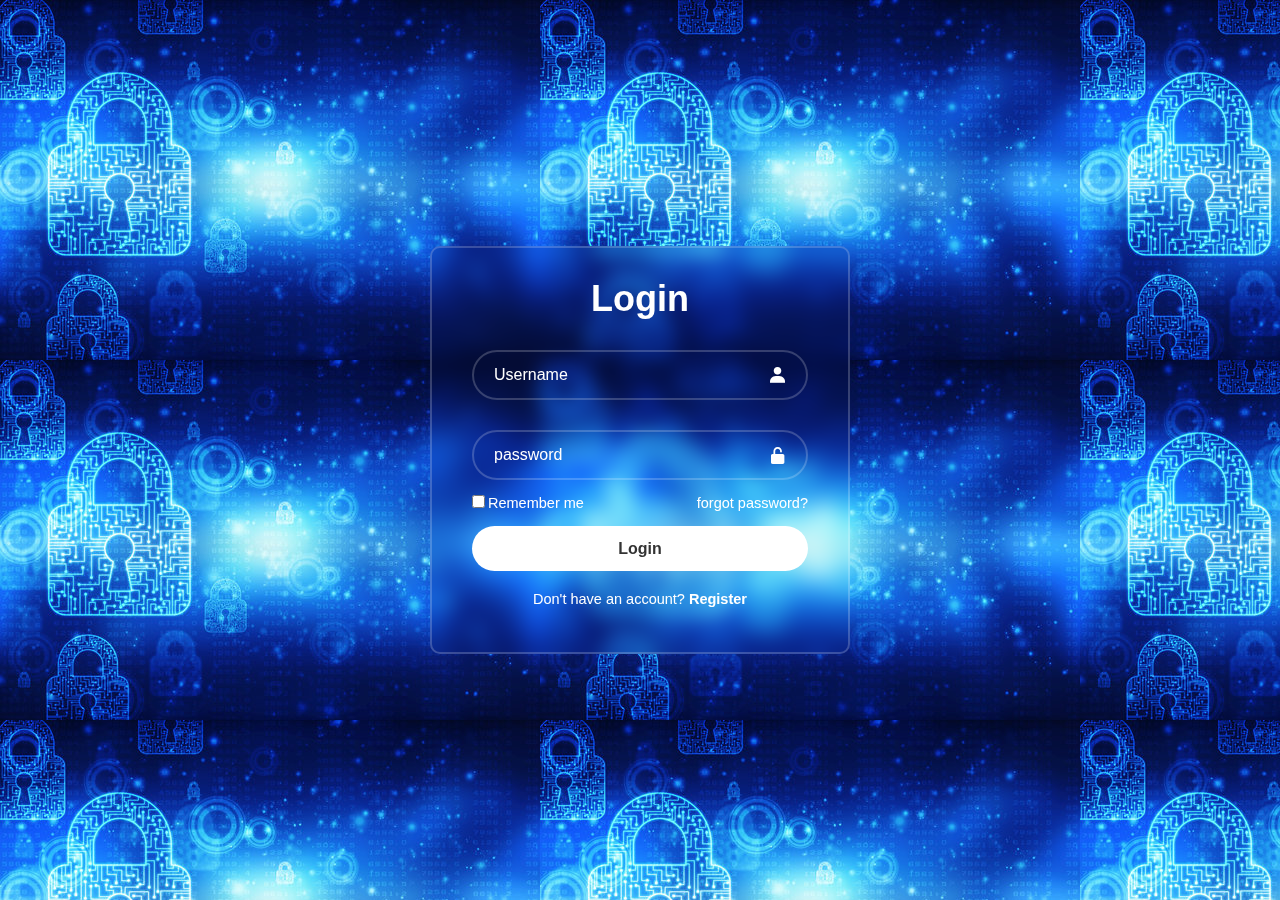
<file: public/index.html>
<!DOCTYPE html>
<html lang="en">
  <head>
    <meta charset="UTF-8" />
    <meta name="viewport" content="width=device-width, initial-scale=1.0" />
    <title>login</title>
    <link rel="stylesheet" href="style.css" />
    <link href='https://unpkg.com/boxicons@2.1.4/css/boxicons.min.css' rel='stylesheet'>
    
  </head>
  <body>
    <div class="login-container">
      <form action="/login" method="post">
        <h1>Login</h1>
        <div class="form-group">
          <input type="text" name="username" placeholder="Username" required >
          <i class='bx bxs-user'></i>
        </div>
        <div class="form-group">
          <input type="password" name="password" placeholder="password" required>
          <i class='bx bxs-lock-open-alt'></i>
         
        </div>
        <div class="remember-forgot">
          <label> <input type="checkbox" />Remember me </label>
          <a href="#">forgot password?</a>
        </div>
        <button type="submit" class="btn">Login</button>
        <div class="register-link">
          <p>
            Don't have an account?
            <a href="/Register.html"> Register</a>
          </p>
        </div>
      </form>
    </div>
  </body>
</html>
<!-- 
<!DOCTYPE html>
<html lang="en">
<head>
    <meta charset="UTF-8">
    <meta name="viewport" content="width=device-width, initial-scale=1.0">
    <title>Login Page</title>
    <style>
        body {
            font-family: Arial, sans-serif;
            display: flex;
            justify-content: center;
            align-items: center;
            height: 100vh;
            background-color: #f4f4f4;
        }
        .login-container {
            background: white;
            padding: 20px;
            border-radius: 8px;
            box-shadow: 0 0 10px rgba(0, 0, 0, 0.1);
            text-align: center;
        }
        input {
            display: block;
            width: 100%;
            margin: 10px 0;
            padding: 8px;
        }
        button {
            background-color: #28a745;
            color: white;
            border: none;
            padding: 10px;
            width: 100%;
            cursor: pointer;
            border-radius: 4px;
        }
        button:hover {
            background-color: #218838;
        }
        .error {
            color: red;
        }
    </style>
</head>
<body>
    <div class="login-container">
        <h2>Login</h2>
        <form id="loginForm" action="/login" method="POST">
            <input type="text" name="username" placeholder="Username" required>
            <input type="password" name="password" placeholder="Password" required>
            <button type="submit">Login</button>
        </form>
        <p id="message" class="error"></p>
    </div>
</body>
</html> -->
</file>
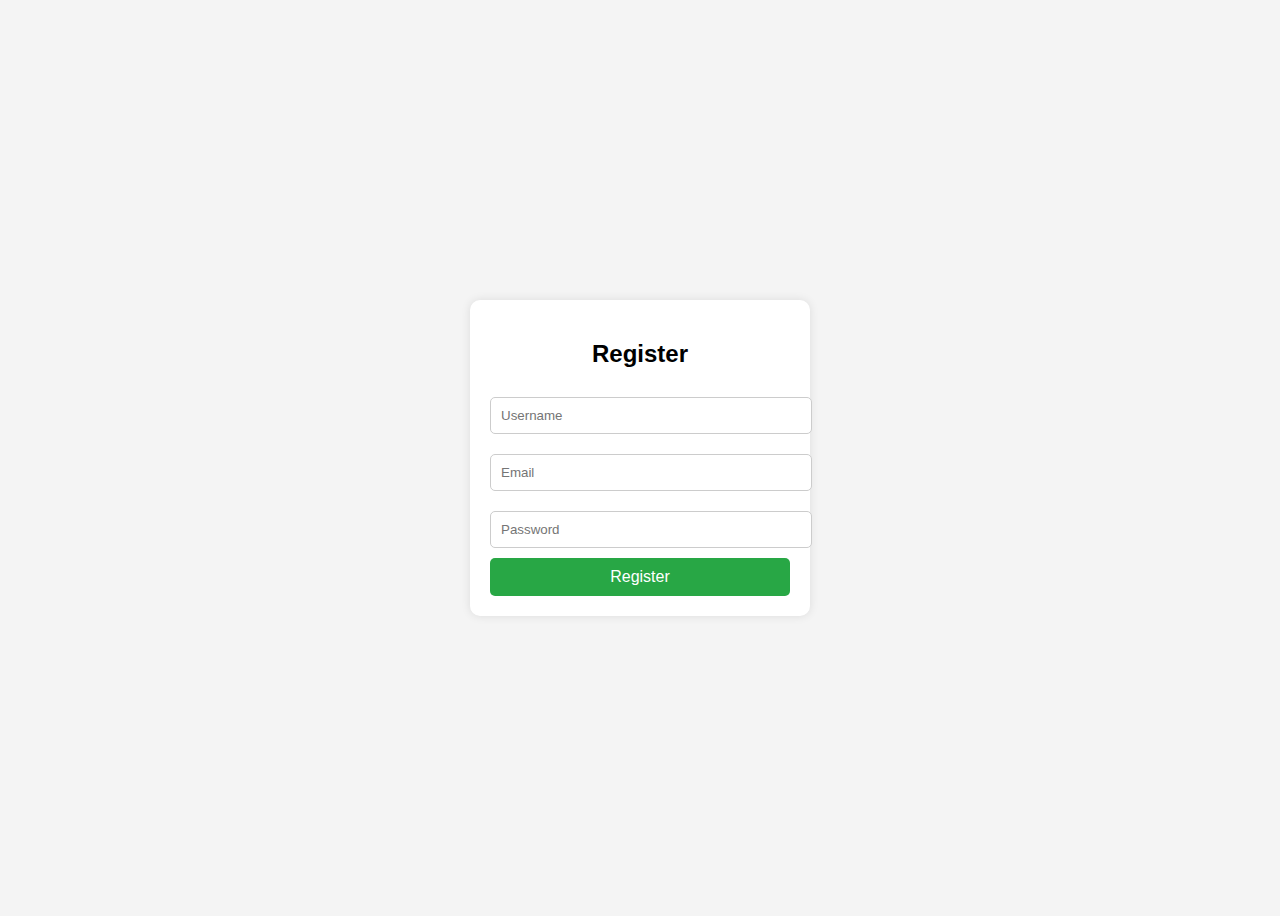
<file: public/Register.html>
<!DOCTYPE html>
<html lang="en">
<head>
    <meta charset="UTF-8">
    <meta name="viewport" content="width=device-width, initial-scale=1.0">
    <title>Register</title>
    <style>
        body {
            font-family: Arial, sans-serif;
            display: flex;
            justify-content: center;
            align-items: center;
            height: 100vh;
            background-color: #f4f4f4;
        }
        .container {
            background: white;
            padding: 20px;
            border-radius: 10px;
            box-shadow: 0 0 10px rgba(0, 0, 0, 0.1);
            width: 300px;
            text-align: center;
        }
        input {
            width: 100%;
            padding: 10px;
            margin: 10px 0;
            border: 1px solid #ccc;
            border-radius: 5px;
        }
        button {
            width: 100%;
            padding: 10px;
            border: none;
            background: #28a745;
            color: white;
            font-size: 16px;
            border-radius: 5px;
            cursor: pointer;
        }
        button:hover {
            background: #218838;
        }
    </style>
</head>
<body>

<div class="container">
    <h2>Register</h2>
    <form action="/Register" method="POST">
        <input type="text" name="username" placeholder="Username" required>
        <input type="email" name="email" placeholder="Email" required>
        <input type="password" name="password" placeholder="Password" required>
        <button type="submit">Register</button>
    </form>
</div>

</body>
</html>
</file>
<file: public/style.css>
*{
    margin: 0;
    padding: 0;
    box-sizing: border-box;
    font-family: "Poppins", sans-serif;
}

body{
    display: flex;
    justify-content: center;
    align-items: center;
    height: 100vh;
    background: url(image.png) ;
    
   
}
.login-container{
    width: 420px;
    background: transparent;
    border: 2px solid rgba(255, 255, 255, .2);
    backdrop-filter:blur(10px);
    box-shadow: 0 0 10px rgba(0, 0, 0, -1);
    color: #fff;
    border-radius: 10px;
    padding: 30px 40px;

   
    
    
}
.login-container h1{
    font-size: 36px;
    text-align: center;
}
.login-container .form-group{
    position: relative;
   width: 100%;
   height: 50px; 
   margin: 30px 0;
}
.form-group input{
    width: 100%;
    height: 100%;
    background: transparent;
    border: 2px solid rgba(255, 255, 255, .2);
    border-radius: 40px;
    font-size: 16px;
    color: #fff;
    padding: 20px 45px 20px 20px;

}
.form-group input::placeholder{
    color: #fff;
}
.form-group i{
    position: absolute;
    right: 20px;
    top: 50%;
    transform: translateY(-50%);
    font-size: 20px;

}
.login-container .remember-forgot{
    display: flex;
    justify-content: space-between;
    font-size: 14.5px;
    margin: -15px 0 15px ;
}
.remember-forgot label input{
    accent-color: #fff;
    margin-right: 3px;
}
.remember-forgot a{
    color: #fff;
    text-decoration: none;
    
   
}
.remember-forgot a:hover{
    text-decoration: underline;
}
.login-container .btn {
    width: 100%;
    height: 45px;
    background: #fff;
    border: none;
    outline: none;
    border-radius: 40px;
    box-shadow: 0 0 10 px rgba(0, 0, 0, -1);
    cursor: pointer;
    font-size: 16px;
    color: #333;
    font-weight: 600;

}
.login-container .register-link{
    font-size: 14.5px;
    text-align: center;
    margin-top: 20px;
margin: 20px 0 15px;
}
.register-link p a {
    color: #fff;
    text-decoration: none;
    font-weight: 600;
}
.register-link p a:hover{
    text-decoration: underline;
}
</file>
